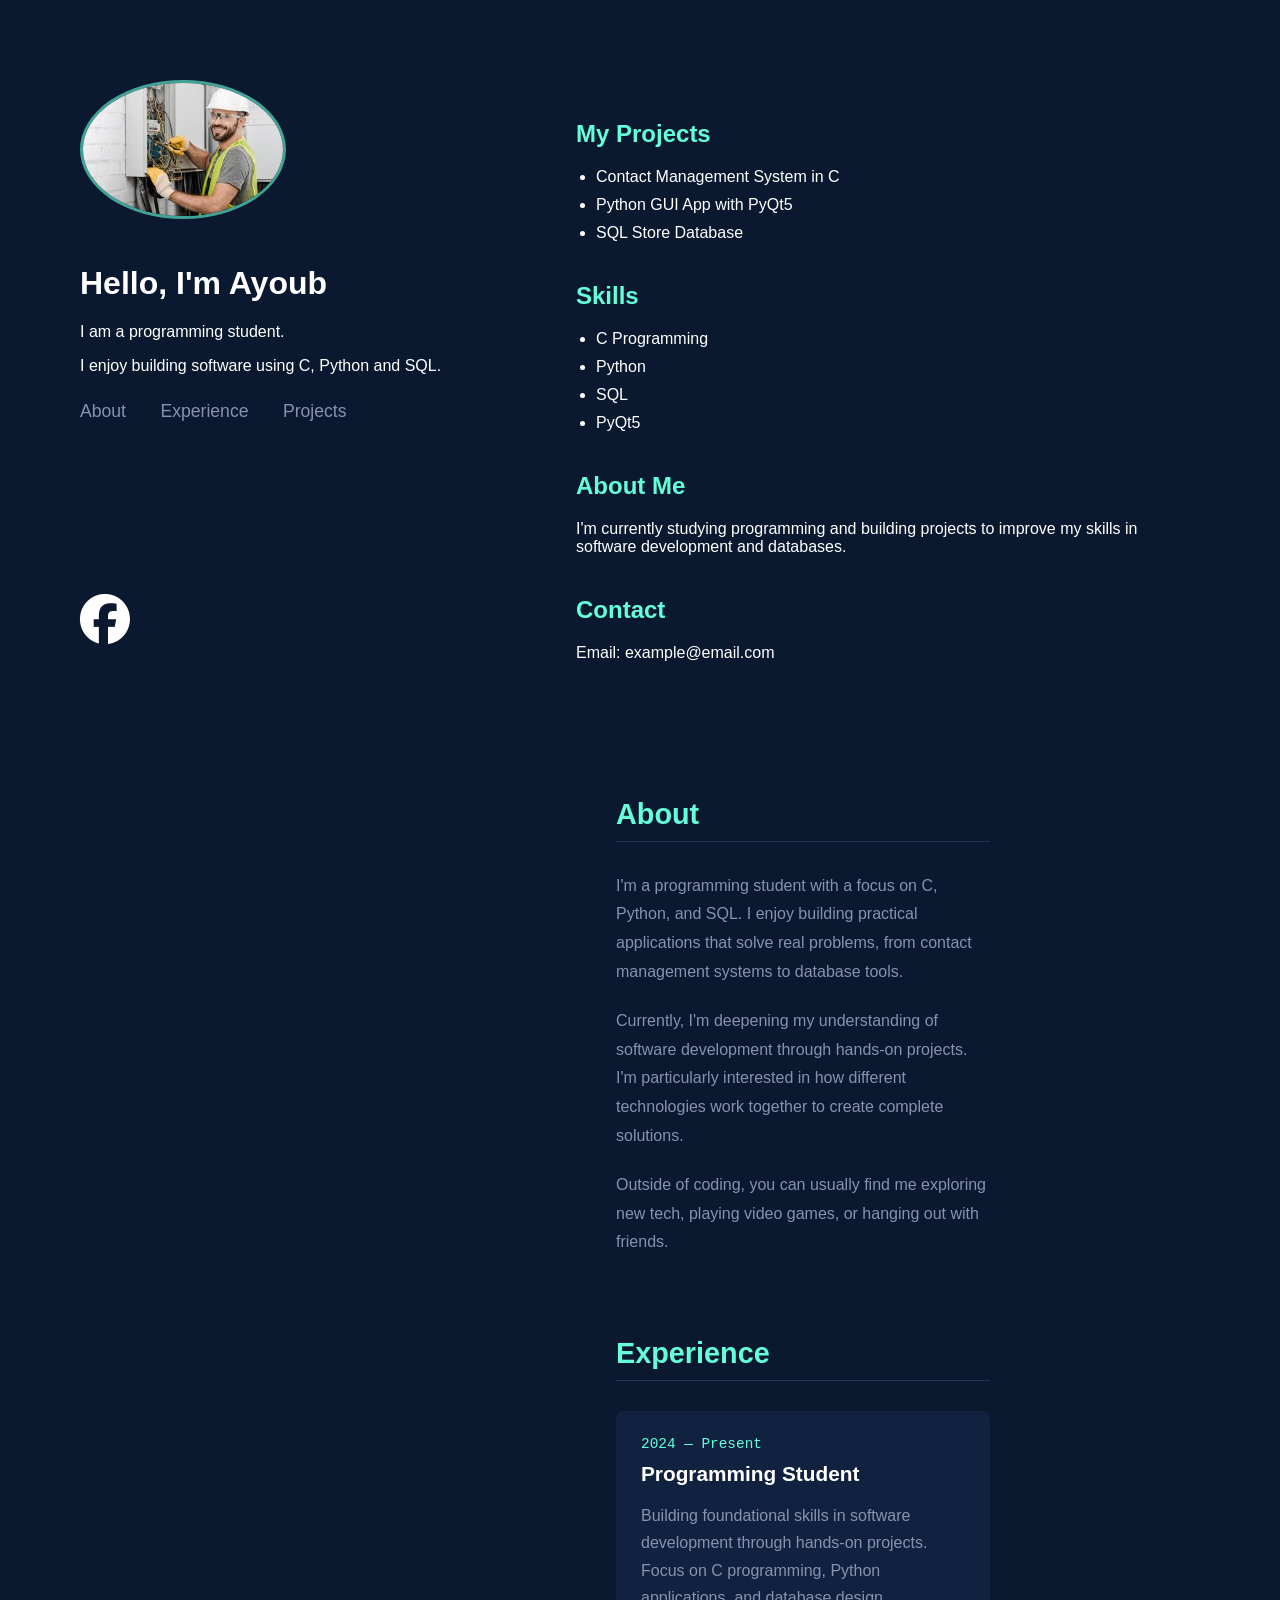
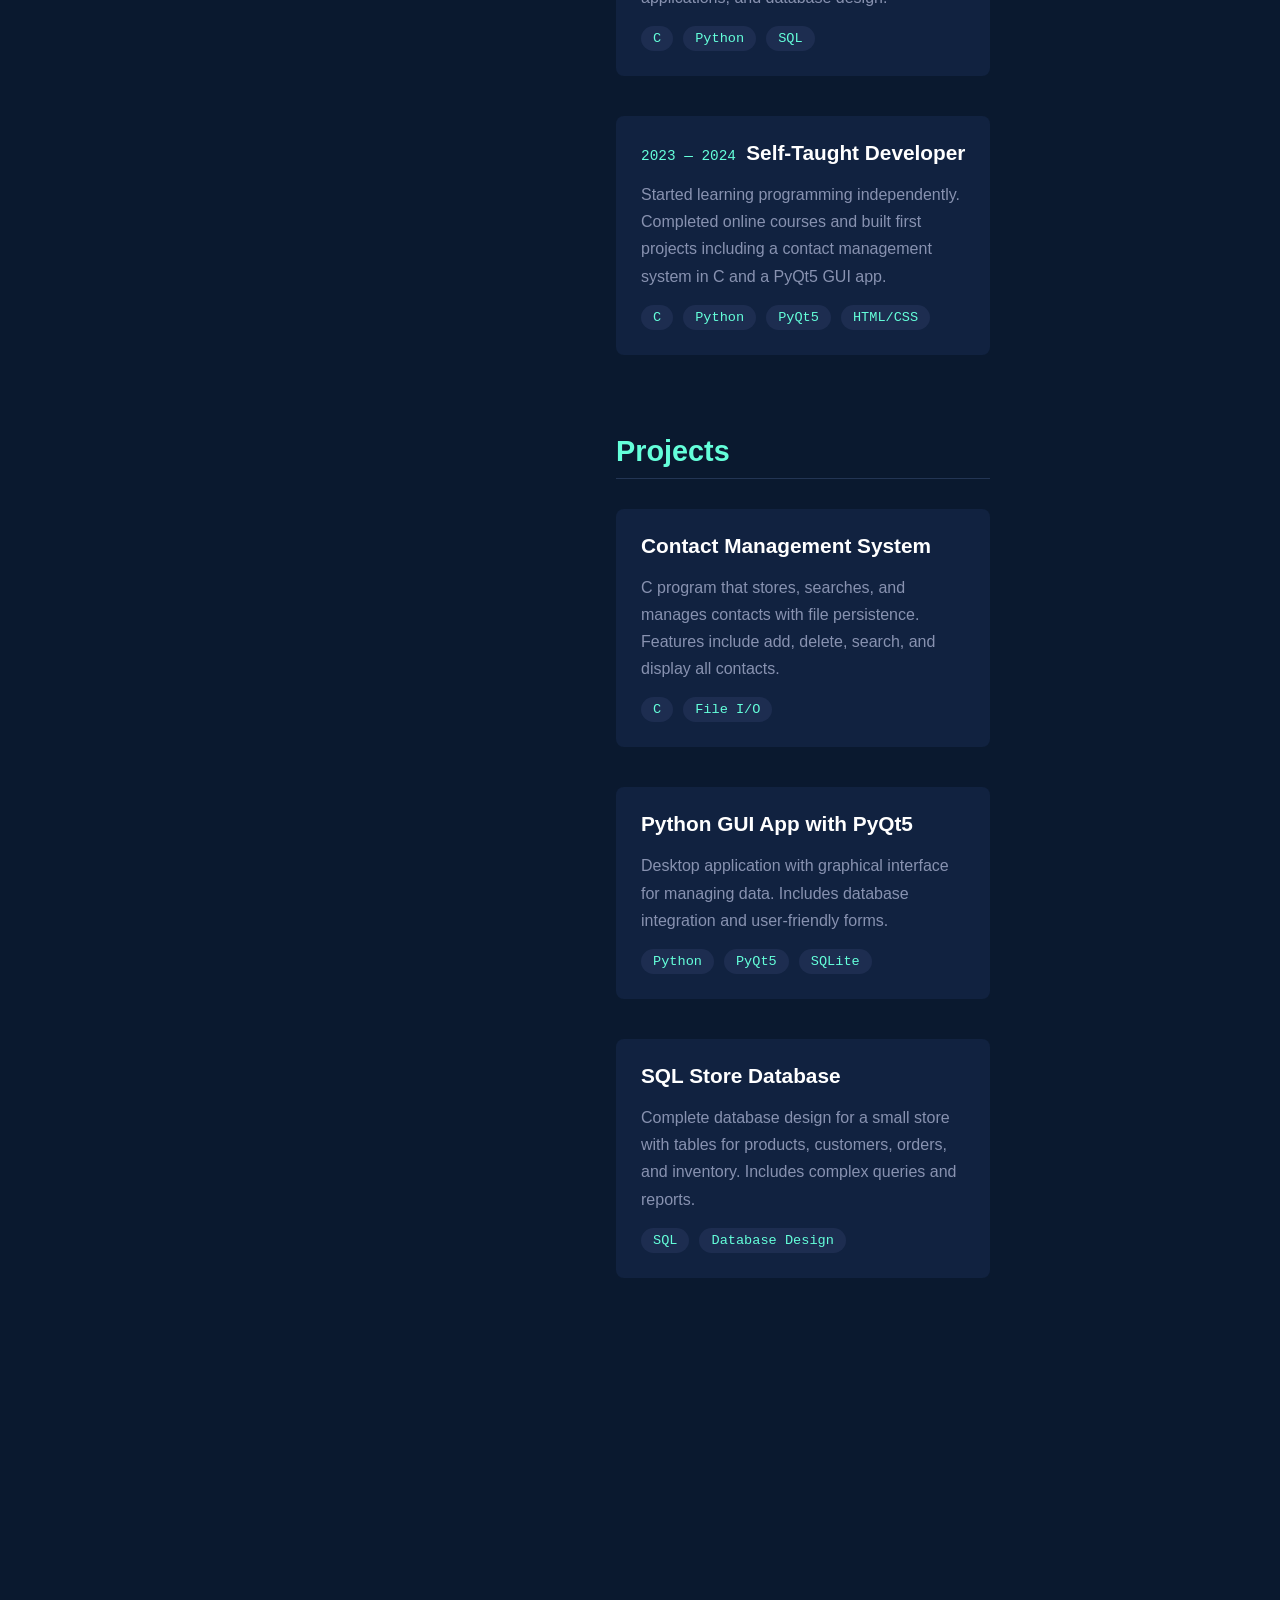
<file: index.html>
<!DOCTYPE html>
<html>
<head>
<title>My Portfolio</title>
<link rel="stylesheet" href="adsqd.css">
<link rel="stylesheet" href="https://cdnjs.cloudflare.com/ajax/libs/font-awesome/6.5.0/css/all.min.css">
</head>

<body>

<div class="background"></div>

<div class="container">

    <div class="left">
        <img src="images (7).jpg" alt="Profile Picture">
        <h1>Hello, I'm Ayoub</h1>
        <p>I am a programming student.</p>
        <p>I enjoy building software using C, Python and SQL.</p>
          <nav class="section-nav">
        <a href="#about" class="nav-link active">About</a>
        <a href="#experience" class="nav-link">Experience</a>
        <a href="#projects" class="nav-link">Projects</a>
    </nav>
        <a class="linke" href="https://www.facebook.com/mohamedali.juini.10"><i class="fa-brands fa-facebook"></i></a>
    </div>
    

    <div class="right">

        <h2>My Projects</h2>

        <ul>
            <li>Contact Management System in C</li>
            <li>Python GUI App with PyQt5</li>
            <li>SQL Store Database</li>
        </ul>

        <h2>Skills</h2>

        <ul>
            <li>C Programming</li>
            <li>Python</li>
            <li>SQL</li>
            <li>PyQt5</li>
        </ul>

        <h2>About Me</h2>

        <p>
        I'm currently studying programming and building projects to improve
        my skills in software development and databases.
        </p>

        <h2>Contact</h2>

        <p>Email: example@email.com</p>
        <div class="right">
    <!-- Navigation -->
  

    <!-- About Section -->
    <section id="about" class="section">
        <h2>About</h2>
        <p>I'm a programming student with a focus on C, Python, and SQL. I enjoy building practical applications that solve real problems, from contact management systems to database tools.</p>
        <p>Currently, I'm deepening my understanding of software development through hands-on projects. I'm particularly interested in how different technologies work together to create complete solutions.</p>
        <p>Outside of coding, you can usually find me exploring new tech, playing video games, or hanging out with friends.</p>
    </section>

    <!-- Experience Section -->
    <section id="experience" class="section">
        <h2>Experience</h2>
        
        <div class="experience-item">
            <div class="experience-header">
                <span class="date">2024 — Present</span>
                <h3>Programming Student</h3>
            </div>
            <p>Building foundational skills in software development through hands-on projects. Focus on C programming, Python applications, and database design.</p>
            <div class="tech-tags">
                <span>C</span>
                <span>Python</span>
                <span>SQL</span>
            </div>
        </div>

        <div class="experience-item">
            <div class="experience-header">
                <span class="date">2023 — 2024</span>
                <h3>Self-Taught Developer</h3>
            </div>
            <p>Started learning programming independently. Completed online courses and built first projects including a contact management system in C and a PyQt5 GUI app.</p>
            <div class="tech-tags">
                <span>C</span>
                <span>Python</span>
                <span>PyQt5</span>
                <span>HTML/CSS</span>
            </div>
        </div>
    </section>

    <!-- Projects Section -->
    <section id="projects" class="section">
        <h2>Projects</h2>

        <div class="project-item">
            <h3>Contact Management System</h3>
            <p>C program that stores, searches, and manages contacts with file persistence. Features include add, delete, search, and display all contacts.</p>
            <div class="tech-tags">
                <span>C</span>
                <span>File I/O</span>
            </div>
        </div>

        <div class="project-item">
            <h3>Python GUI App with PyQt5</h3>
            <p>Desktop application with graphical interface for managing data. Includes database integration and user-friendly forms.</p>
            <div class="tech-tags">
                <span>Python</span>
                <span>PyQt5</span>
                <span>SQLite</span>
            </div>
        </div>

        <div class="project-item">
            <h3>SQL Store Database</h3>
            <p>Complete database design for a small store with tables for products, customers, orders, and inventory. Includes complex queries and reports.</p>
            <div class="tech-tags">
                <span>SQL</span>
                <span>Database Design</span>
            </div>
        </div>
    </section>

    <div style="height:200px"></div>
</div>

        <div style="height:800px"></div>

    </div>

</div>

<script src="jav.js"></script>

</body>
</html>
</file>
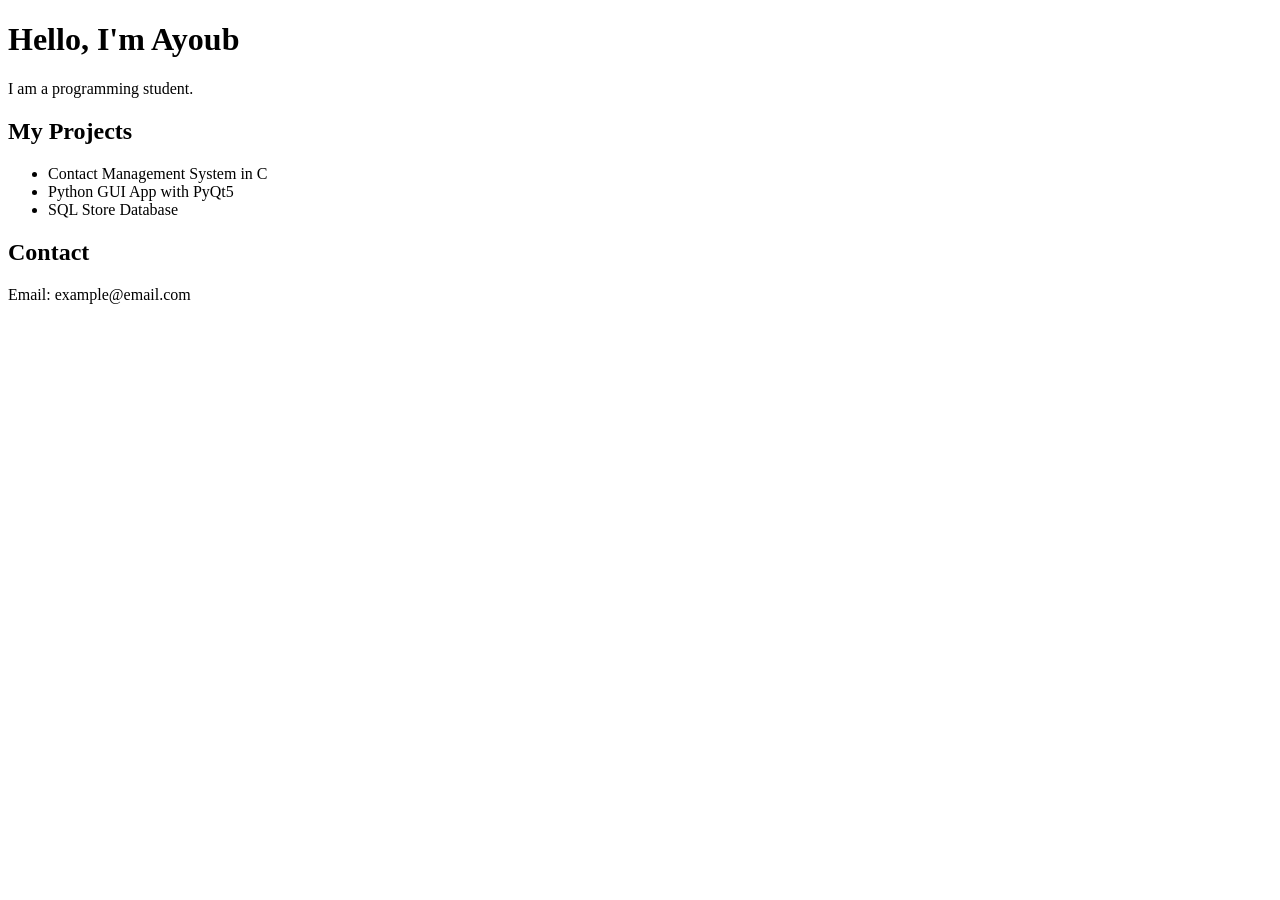
<file: dali.html>
<!DOCTYPE html>
<html>
<head>
<title>My Portfolio</title>
</head>

<body>

<h1>Hello, I'm Ayoub</h1>

<p>I am a programming student.</p>

<h2>My Projects</h2>

<ul>
<li>Contact Management System in C</li>
<li>Python GUI App with PyQt5</li>
<li>SQL Store Database</li>
</ul>

<h2>Contact</h2>

<p>Email: example@email.com</p>

</body>
</html>
</file>
<file: adsqd.css>
body{
  margin:0;
  font-family:Arial;
  background:#0a192f;
  color:white;
}

.background {
  position: fixed;
  width: 100%;
  height: 100%;
  pointer-events: none;

  background: radial-gradient(
    circle at var(--x) var(--y),
    rgba(100,255,218,0.15),
    transparent 250px
  );
}

.container{
  display:flex;
  max-width:1200px;
  margin:auto;
}

/* LEFT SIDE */

.left{
  width:40%;
  height:100vh;
  position:sticky;
  top:0;
  padding:80px 40px;
}

.left img{
  width: 200px;
  border-radius:50%;
  margin-bottom:20px;
  border:3px solid rgba(100,255,218,0.6);
}

/* RIGHT SIDE */

.right{
  width:60%;
  padding:80px 40px;
}

.right h2{
  margin-top:40px;
  color:#64ffda;
}

ul{
  padding-left:20px;
}

li{
  margin-bottom:10px;
}
.linke{
    margin-top: 160px;
    display: block;
    font-size: 50px;
    color: rgb(255, 255, 255);
    
}
.linke :hover{
    color: red;
    font-size: 60px;

}
/* Section Navigation */
.section-nav {
    position: sticky;
    top: 80px;
    margin-bottom: 50px;
    padding: 10px 0;
  
    z-index: 10;
}

.nav-link {
    color: #8892b0;
    text-decoration: none;
    margin-right: 30px;
    font-size: 1.1rem;
    padding-bottom: 5px;
    border-bottom: 2px solid transparent;
    transition: all 0.3s ease;
}

.nav-link:hover {
    color: #64ffda;
}

.nav-link.active {
    color: #64ffda;
    border-bottom-color: #64ffda;
}

/* Sections */
.section {
    margin-bottom: 80px;
    scroll-margin-top: 100px;
}

.section h2 {
    color: #64ffda;
    font-size: 1.8rem;
    margin-bottom: 30px;
    border-bottom: 1px solid #233554;
    padding-bottom: 10px;
}

.section p {
    color: #8892b0;
    line-height: 1.8;
    margin-bottom: 20px;
}

/* Experience Items */
.experience-item {
    margin-bottom: 40px;
    padding: 25px;
    background: #112240;
    border-radius: 8px;
    transition: transform 0.3s ease;
}

.experience-item:hover {
    transform: translateY(-5px);
}

.experience-header {
    display: flex;
    justify-content: space-between;
    align-items: baseline;
    margin-bottom: 15px;
    flex-wrap: wrap;
    gap: 10px;
}

.experience-header .date {
    color: #64ffda;
    font-size: 0.9rem;
    font-family: monospace;
}

.experience-header h3 {
    color: #fff;
    margin: 0;
    font-size: 1.3rem;
}

.experience-item p {
    color: #8892b0;
    margin-bottom: 15px;
    line-height: 1.7;
}

/* Project Items */
.project-item {
    margin-bottom: 40px;
    padding: 25px;
    background: #112240;
    border-radius: 8px;
    transition: transform 0.3s ease;
}

.project-item:hover {
    transform: translateY(-5px);
}

.project-item h3 {
    color: #fff;
    margin: 0 0 15px 0;
    font-size: 1.3rem;
}

.project-item p {
    color: #8892b0;
    margin-bottom: 15px;
    line-height: 1.7;
}

/* Tech Tags (reuse for both experience and projects) */
.tech-tags {
    display: flex;
    gap: 10px;
    flex-wrap: wrap;
}

.tech-tags span {
    background: #1d2d50;
    color: #64ffda;
    padding: 5px 12px;
    border-radius: 20px;
    font-size: 0.85rem;
    font-family: monospace;
}
</file>
